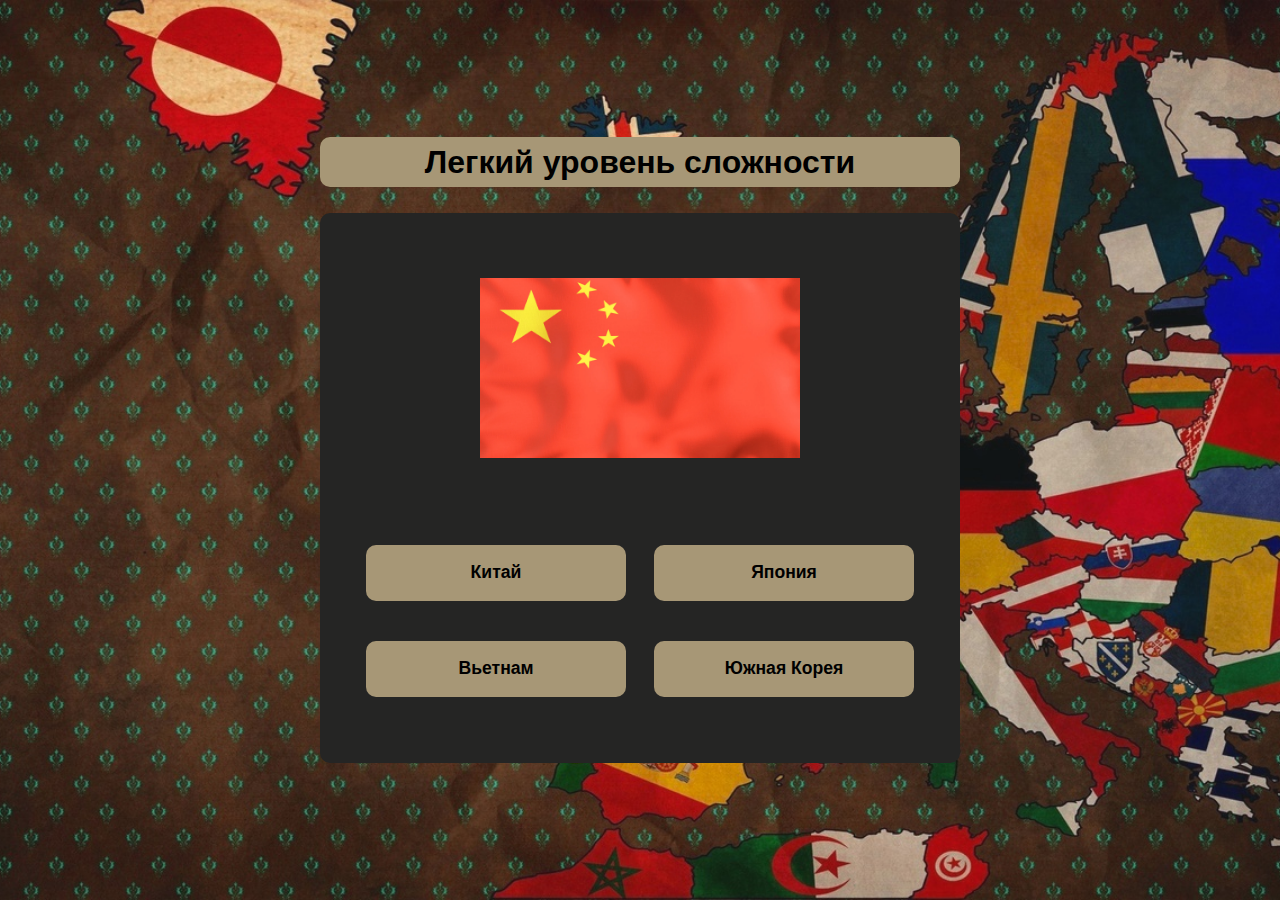
<file: Cat_1.html>
<!doctype html>
<html lang="en">
<head>
    <link rel="stylesheet" href="Cat_1.css">
    <meta charset="UTF-8">
    <meta http-equiv="X-UA-Compatible" content="ie=edge">
    <meta name="viewport" content="width=device-width, user-scalable=no, initial-scale=1.0, maximum-scale=1.0, minimum-scale=1.0">
    <title>Flags of the 1st category</title>
</head>

<body onload="NextQuestion(0)">
<main>
  <!-- Создание окна результатов -->
    <div class="block-results" id="score-modal">

        <div class="content-block-results">

            <h1 style="font-family:'Inter';">Викторина завершена!</h1>

            <div class="more-detailes">
                <p style="margin-bottom:4%;font-family:'Inter';"><span id="remarks"></span></p>
                <p style="margin-bottom:4%;font-family:'Inter';">Оценка за тест : <span id="number-of-points"></span> / 10</p>
            </div>

            <div class="button-Glavnaya">
                <button class="search-form-submit" id="submit1">Вернуться на главную</button>
            </div>

        </div>
    </div>
    
    <!-- Создание окна с названием категории -->
    <div class="category-name">
        <h1>Легкий уровень сложности</h1>
    </div>
    
    <!-- Создание главного окна с вопросом/ответами -->
    <div class="main-unit">

        <div class="question-unit"> <!-- Создание класса для вставки изображений -->
            <img id="display-question"style="max-width: 50%; max-height 50%; "></img>
        </div>

        <div class="answer-unit"> <!-- Задание id кнопкам для осуществления перехода к следующему вопросу -->

            <span>
                <input type="radio" id="option-one" name="option" class="radio" value="optionA" onclick="handleNextQuestion()"/>
                <label for="option-one" class="option" id="option-one-label"></label>
            </span>


            <span>
                <input type="radio" id="option-two" name="option" class="radio" value="optionB" onclick="handleNextQuestion()"/>
                <label for="option-two" class="option" id="option-two-label"></label>
            </span>


            <span>
                <input type="radio" id="option-three" name="option" class="radio" value="optionC" onclick="handleNextQuestion()"/>
                <label for="option-three" class="option" id="option-three-label"></label>
            </span>


            <span>
                <input type="radio" id="option-four" name="option" class="radio" value="optionD" onclick="handleNextQuestion()"/>
                <label for="option-four" class="option" id="option-four-label"></label>
            </span>


        </div>

    </div>
</main>
<script src="Cat_1.js"></script>
</body>
</html>
</file>
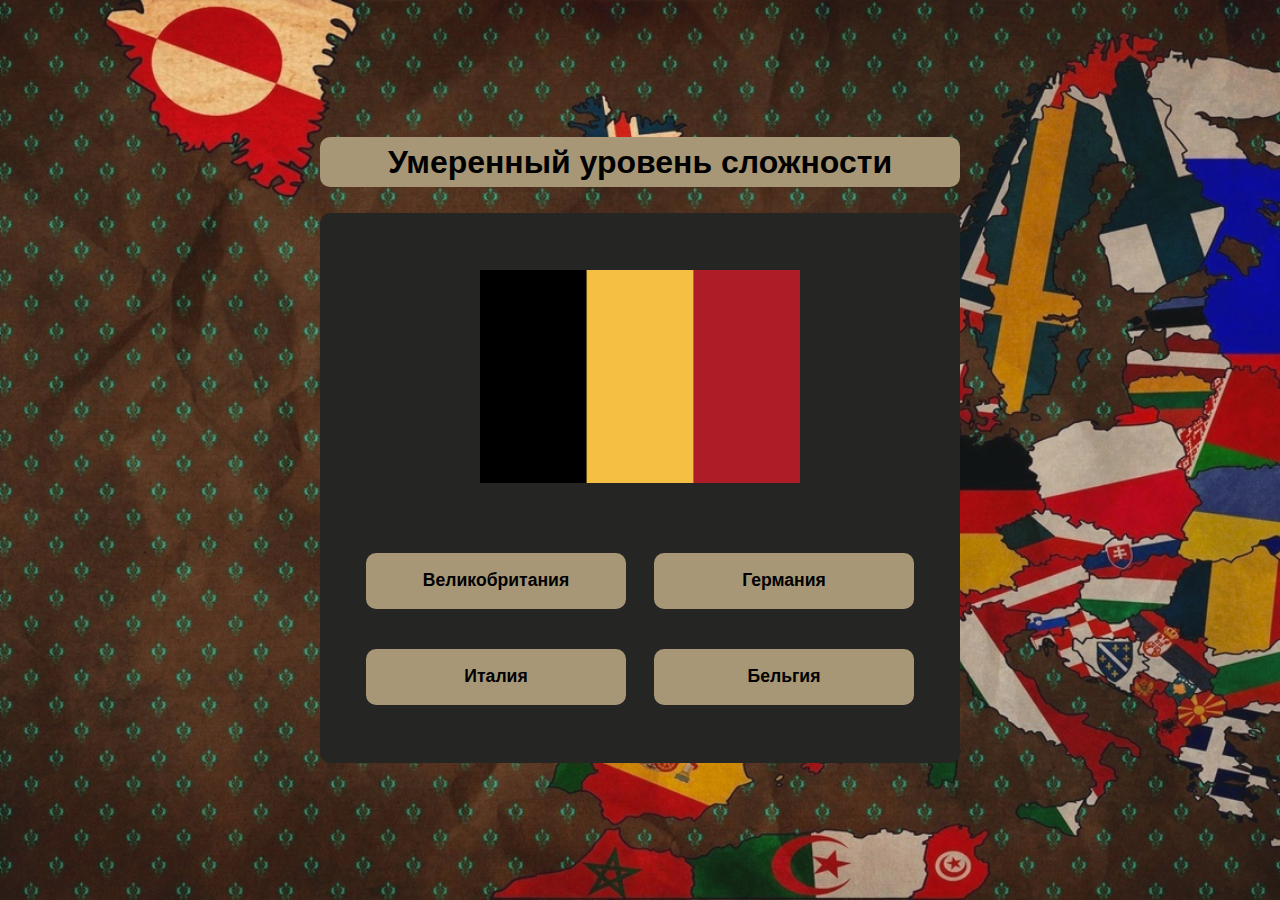
<file: Cat_2.html>
<!doctype html>
<html lang="en">
<head>
    <link rel="stylesheet" href="Cat_1.css">
    <meta charset="UTF-8">
    <meta http-equiv="X-UA-Compatible" content="ie=edge">
    <meta name="viewport" content="width=device-width, user-scalable=no, initial-scale=1.0, maximum-scale=1.0, minimum-scale=1.0">
    <title>Flags of the 2st category</title>
</head>

<body onload="NextQuestion(0)">
<main>
  <!-- creating a modal for when quiz ends -->
    <div class="block-results" id="score-modal">

        <div class="content-block-results">

            <h1 style="font-family:'Inter';">Викторина завершена!</h1>

            <div class="more-detailes">
                <p style="margin-bottom:4%;font-family:'Inter';"><span id="remarks"></span></p>
                <p style="margin-bottom:4%;font-family:'Inter';">Оценка за тест : <span id="number-of-points"></span> / 10</p>
            </div>

            <div class="button-Glavnaya">
                <button class="search-form-submit" id="submit1">Вернуться на главную</button>
            </div>

        </div>
    </div>

    <div class="category-name">
        <h1>Умеренный уровень сложности</h1>
    </div>
    
    <div class="main-unit">

        <div class="question-unit">
            <img id="display-question"style="max-width: 50%; max-height 50%; "></img>
        </div>

        <div class="answer-unit">

            <span>
                <input type="radio" id="option-one" name="option" class="radio" value="optionA" onclick="handleNextQuestion()"/>
                <label for="option-one" class="option" id="option-one-label"></label>
            </span>


            <span>
                <input type="radio" id="option-two" name="option" class="radio" value="optionB" onclick="handleNextQuestion()"/>
                <label for="option-two" class="option" id="option-two-label"></label>
            </span>


            <span>
                <input type="radio" id="option-three" name="option" class="radio" value="optionC" onclick="handleNextQuestion()"/>
                <label for="option-three" class="option" id="option-three-label"></label>
            </span>


            <span>
                <input type="radio" id="option-four" name="option" class="radio" value="optionD" onclick="handleNextQuestion()"/>
                <label for="option-four" class="option" id="option-four-label"></label>
            </span>


        </div>

    </div>
</main>
<script src="Cat_2.js"></script>
</body>
</html>
</file>
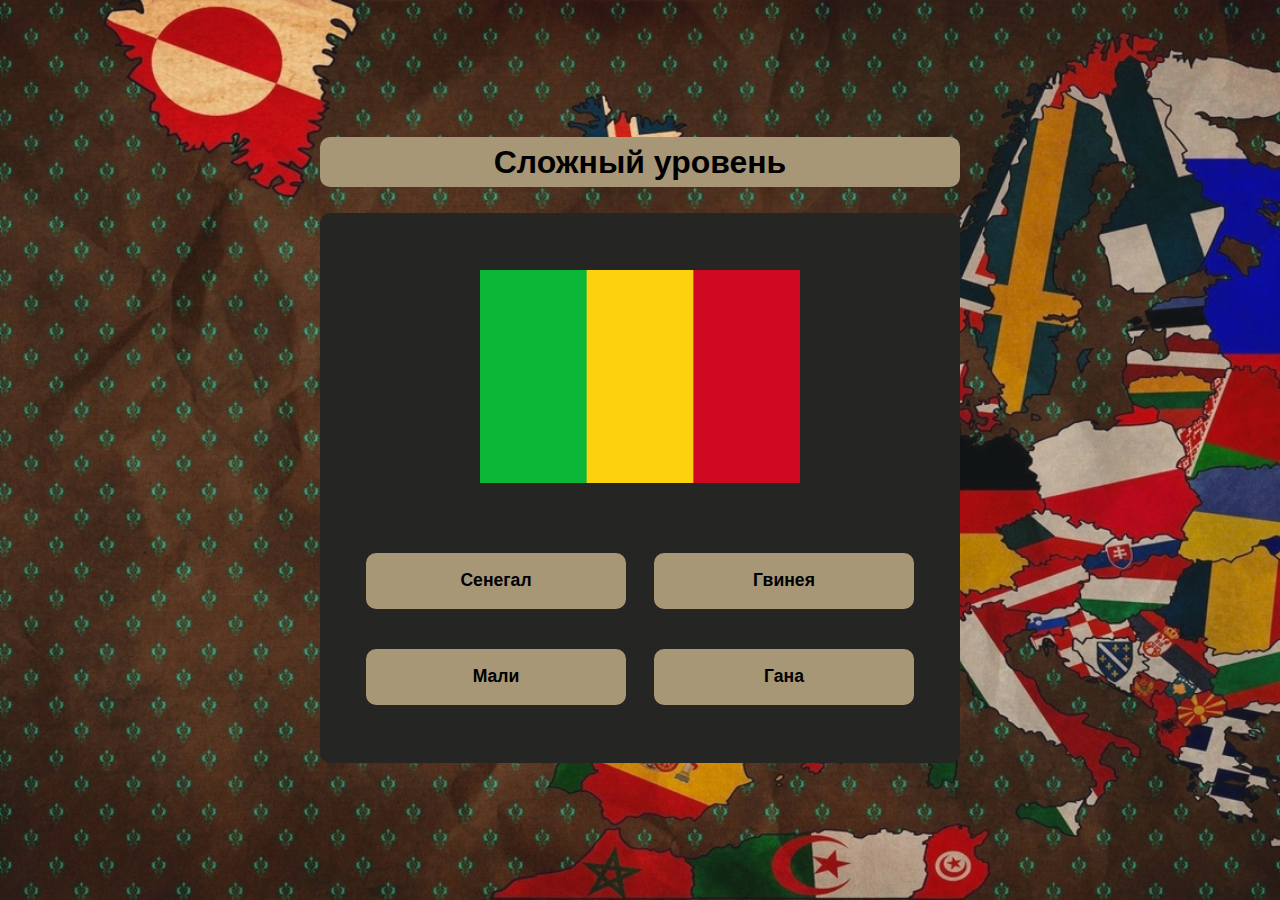
<file: Cat_3.html>
<!doctype html>
<html lang="en">
<head>
    <link rel="stylesheet" href="Cat_1.css">
    <meta charset="UTF-8">
    <meta http-equiv="X-UA-Compatible" content="ie=edge">
    <meta name="viewport" content="width=device-width, user-scalable=no, initial-scale=1.0, maximum-scale=1.0, minimum-scale=1.0">
    <title>Flags of the 3st category</title>
</head>

<body onload="NextQuestion(0)">
<main>
  <!-- creating a modal for when quiz ends -->
    <div class="block-results" id="score-modal">

        <div class="content-block-results">

            <h1 style="font-family:'Inter';">Викторина завершена!</h1>

            <div class="more-detailes">
                <p style="margin-bottom:4%;font-family:'Inter';"><span id="remarks"></span></p>
                <p style="margin-bottom:4%;font-family:'Inter';">Оценка за тест : <span id="number-of-points"></span> / 10</p>
            </div>

            <div class="button-Glavnaya">
                <button class="search-form-submit" id="submit1">Вернуться на главную</button>
            </div>

        </div>
    </div>

    <div class="category-name">
        <h1>Сложный уровень</h1>
    </div>
    
    <div class="main-unit">

        <div class="question-unit">
            <img id="display-question"style="max-width: 50%; max-height 50%; "></img>
        </div>

        <div class="answer-unit">

            <span>
                <input type="radio" id="option-one" name="option" class="radio" value="optionA" onclick="handleNextQuestion()"/>
                <label for="option-one" class="option" id="option-one-label"></label>
            </span>


            <span>
                <input type="radio" id="option-two" name="option" class="radio" value="optionB" onclick="handleNextQuestion()"/>
                <label for="option-two" class="option" id="option-two-label"></label>
            </span>


            <span>
                <input type="radio" id="option-three" name="option" class="radio" value="optionC" onclick="handleNextQuestion()"/>
                <label for="option-three" class="option" id="option-three-label"></label>
            </span>


            <span>
                <input type="radio" id="option-four" name="option" class="radio" value="optionD" onclick="handleNextQuestion()"/>
                <label for="option-four" class="option" id="option-four-label"></label>
            </span>


        </div>

    </div>
</main>
<script src="Cat_3.js"></script>
</body>
</html>
</file>
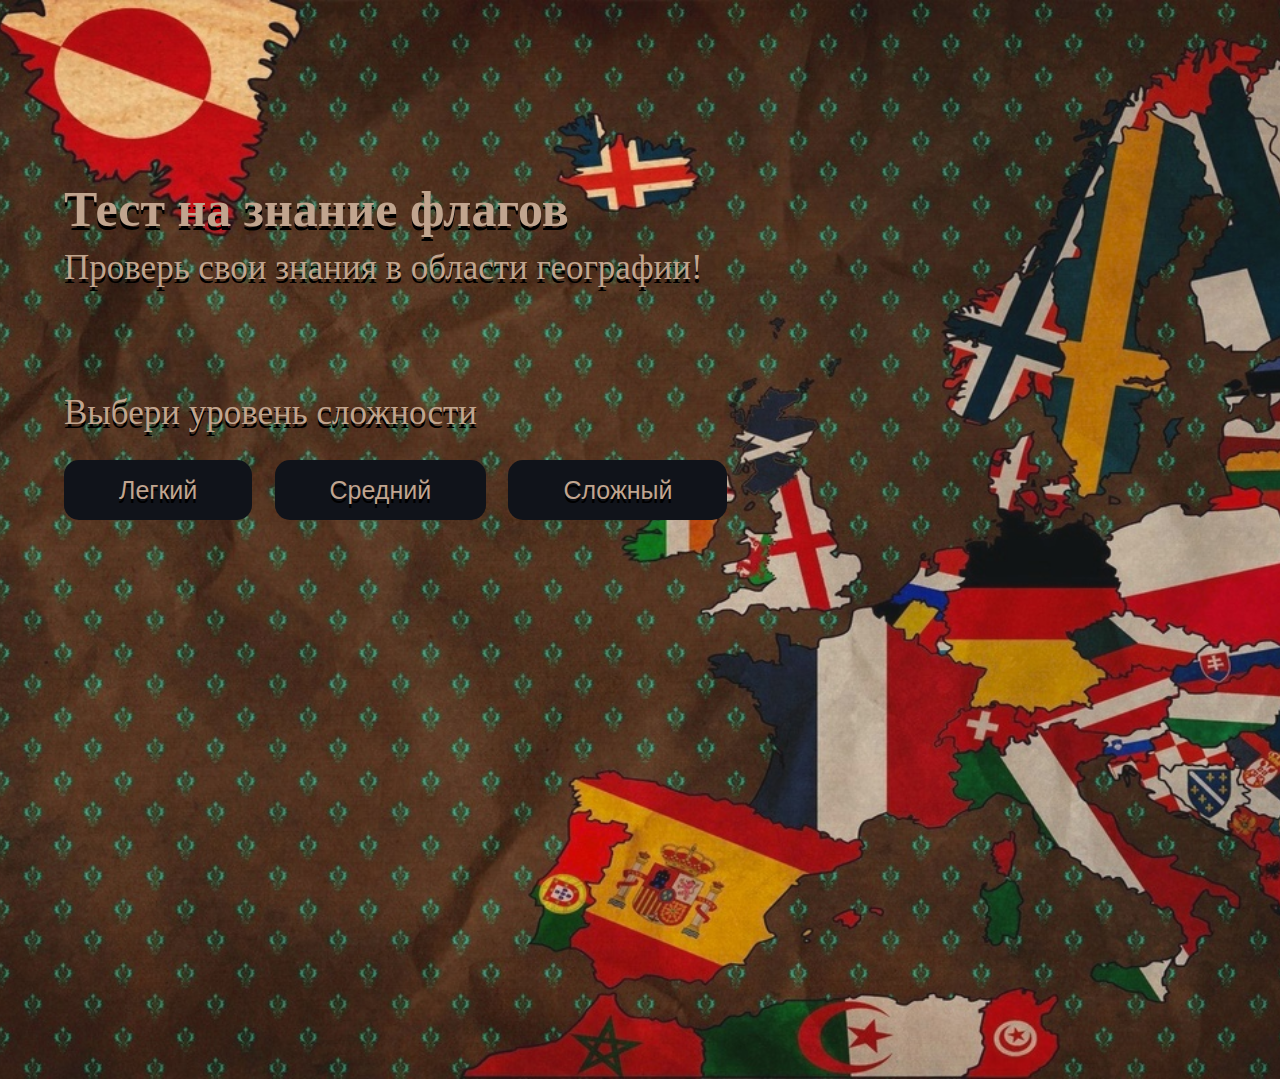
<file: Glavnaya.html>
<!DOCTYPE html>
<html lang="ru">
    <head>
        <meta charset="UTF-8">
        <meta http-equiv="X-UA-Compatible" content="IE=edge">
        <meta name="viewport" content="width=device-width, initial-scale=1.0">
        <title>Flag Test</title>
        <link rel="stylesheet" href="Glavnaya.css">
        <style>
        body 
        {
            min-height: 100vh;
            width: 100%;
            background-image: url('fon.jpg');
            background-repeat: no-repeat;
            background-size: cover;
            background-position: center;
        }
        </style>
    </head>

    <body>
        <div class="wrapper"> <!-- Весь блок с текстом -->
            <h1 class="intro__title">
                Тест на знание флагов
            </h1>
            <p class="intro__subtitle">
                Проверь свои знания в области географии!
            </p>
            <p class="intro__subtitle1">
                Выбери уровень сложности
            </p>
        </div>
        <div class="search" style="max-height: 50rem; margin-left:5%;"> <!-- Блок кнопок -->
            <button type="submit" id="submit1" class="search-form-submit">Легкий</button>
            <button type="submit" id="submit2" class="search-form-submit">Средний</button>
            <button type="submit" id="submit3" class="search-form-submit">Сложный</button>
        </div>
        
        <script src="Glavnaya.js"></script>
    </body>

</html>
</file>
<file: Cat_1.css>
*{
    margin: 0;
    padding: 0;
    box-sizing: border-box;
}

html, body{
    height: 100%;
}

body{
    font-family: Inter, sans-serif;
}

main{ /* Страница */
    box-sizing: border-box;
    width: 100%;
    min-height: 100vh;
    display: flex;
    flex-direction: column;
    justify-content: center;
    align-items: center;
    background-repeat: no-repeat;
    background-size: cover;
    background-position: center;
    background-image: url('fon.jpg');
}

.main-unit{ /* Основное окно */
    box-sizing: border-box;
    width: 50%;
    height: 550px;
    display: flex;
    flex-direction: column;
    align-items: center;
    justify-content: space-around;
    border-radius: 10px;
    background-color: #252524;
}

.category-name{  /* Отступы и расположение названия категории */
    box-sizing: border-box;
    width: 50%;
    height: 100%;
    margin-bottom: 2%;
    padding: 0.5%;
    border-radius: 10px;
    background-color: #a79776;
    display: flex;
    justify-content: space-around;
    align-items: justify;
}

.question-unit{  /* Место для картинки */
    box-sizing: border-box;
    display: flex;
    align-items: center;
    justify-content: center;
    margin-top: 5%;
}

.question-unit img{ /* Картинка в окне с вопросом */
    box-sizing: border-box;
    align-items: center;
}

.answer-unit{  /* Разметка окон с ответами */
    box-sizing: border-box;
    width: 90%;
    margin-bottom: 2%;
    height: 12rem;
    display: flex;
    flex-wrap: wrap;
    align-items: center;
    justify-content: space-around;
}

.answer-unit span{ /* Размеры и разметка каждого окна с ответом по отдельности */
    box-sizing: border-box;
    width: 45%;
    height: 3.5rem;
    border-radius: 10px;
    overflow: hidden;
    background-color: #a79776;
}

span label{ /* Текст в контейнерах с ответами */
    box-sizing: border-box;
    width: 100%;
    height: 100%;
    display: flex;
    align-items: center;
    justify-content: center;
    cursor: pointer;
    transition: transform 0.3s;
    color: #000000;
    text-align: center;
    font-size: 1.1rem;
    font-family: Inter, sans-serif;
    font-weight: 600;
    padding-left: 7%;
    padding-right: 7%;
}

span label:hover{ /* Подстветка текста при наведение курсором на поле с ответом */
    -ms-transform: scale(1.12);
    -webkit-transform: scale(1.12);
    transform: scale(1.12);
    color: #422c09;
}

input[type="radio"] { 
    position: relative;
    display: none;
}

.block-results{ /* Страница результатов */
    box-sizing: border-box;
    display: none;
    position: fixed;
    z-index: 1;
    left: 0;
    top: 0;
    width: 100%;
    height: 100%;
    overflow: auto;
    background-color: #584831de;
    flex-direction: column;
    align-items: center;
    justify-content: center;
    -webkit-animation: fadeIn 0.7 ease-in-out;
    animation: fadeIn 0.7s ease-in-out;
}

.content-block-results /* Окно результатов */
{
    box-sizing: border-box;
    height: 30rem;
    width: 40rem;
    background-color: #252524;
    display: flex;
    flex-direction: column;
    align-items: center;
    justify-content: space-around;
    border-radius: 10px;
}

.content-block-results h1{  /* Надпись о завершении викторины */
    box-sizing: border-box;
    margin-top: 6%;
    font-size: 2.5rem;
    height: 3rem;
    color: #a79776;
    text-align: center;
}

.more-detailes{ /* Окно с оценкой */
    box-sizing: border-box;
    width: 28rem;
    height: 10rem;
    margin-top: 2%;
    display: flex;
    flex-direction: column;
    align-items: center;
    justify-content: space-around;
}

.more-detailes p{ /* Текст оценки */
    color: #a79776;
    text-align: center;
    font-size: 1.3rem;
}

.button-Glavnaya{ /* Кнопка возвращения на главную в окне результатов. Разметка */
    height: 2rem;
    width: 100%;
    display: flex;
    align-items: center;
    justify-content: center;
    margin-bottom: 8%;
    margin-top: 3%;
}

.button-Glavnaya button{ /* Кнопка перехода */
    width: 13rem;
    height: 2.2rem;
    background: none;
    outline: none;
    background-color: #a79776;
    color: #252524;
    font-family:'Inter';
    font-size: 1.1rem;
    cursor: pointer;
    border-radius: 10px;
}
.button-Glavnaya button:hover{ /* Наведение на кнопку в табло результатов */
    background-color: #422c09;
}

@media(min-width : 300px) and (max-width : 350px){
    .main-unit{
        width: 90%;
        height: 80vh;
    }
    .category-name h1{
        font-size: 0.8rem;
    }

    .question-unit{
        height: 6rem;
    }
    .question-unit img{
        font-size: 0.9rem;
    }

    .answer-unit span{
        width: 90%;
        height: 2.5rem;
    }
    .answer-unit span label{
        font-size: 0.8rem;
    }
    .content-block-results{
        width: 90%;
        height: 25rem;
    }

    .content-block-results h1{
        font-size: 1.2rem;
    }
}

@media(min-width : 350px) and (max-width : 700px){
    .main-unit{
        width: 90%;
        height: 80vh;
    }
    .category-name h1{
        font-size: 1rem;
    }

    .question-unit{
        height: 8rem;
    }

    .question-unit img{
        font-size: 0.9rem;
    }

    .answer-unit span{
        width: 90%;
    }
    .content-block-results{
        width: 90%;
        height: 25rem;
    }
    .content-block-results h1{
        font-size: 1.2rem;
    }
}



@keyframes fadeIn {
    from {opacity: 0;}
    to {opacity: 1;}
}

@-webkit-keyframes fadeIn {
    from {opacity: 0;}
    to {opacity: 1;}
}
</file>
<file: Glavnaya.css>
*{
    margin: 0;
    padding: 0;
    border: 0;
    box-sizing: border-box;
  }

  body {
    min-height: 100%;
    overflow-y: hidden;
    margin-top: 14%;
  }

  .wrapper{
    max-width: 100%;
    max-height: 100%;
    margin-left: 5%;
  }
  
  .intro__title{
    font-size: 50px;
    line-height: 60px;
    color: #C1A58F;
    text-shadow: 0px 4px 0px #000000;
    margin-bottom: 0px;
  }
  .intro__subtitle{
    font-size: 35px;
    line-height: 45px;
    color: #C1A58F;
    text-shadow: 0px 4px 0px #000000;
    margin-top: 0.5%;
    margin-bottom: 100px;
  }

  .intro__subtitle1{
    font-size: 35px;
    line-height: 45px;
    color: #C1A58F;
    text-shadow: 0px 4px 0px #000000;
    margin-bottom: 2%;
  }

  .search-form-submit{
    margin-right: 1.5%;
    padding: 15px 55px;
    font-size: 25px;
    line-height: 30px;
    text-shadow: 0px 4px 0px #000000;
    color: #C1A58F;
    background: #10131A;
    border-radius: 15px;
  }
</file>
